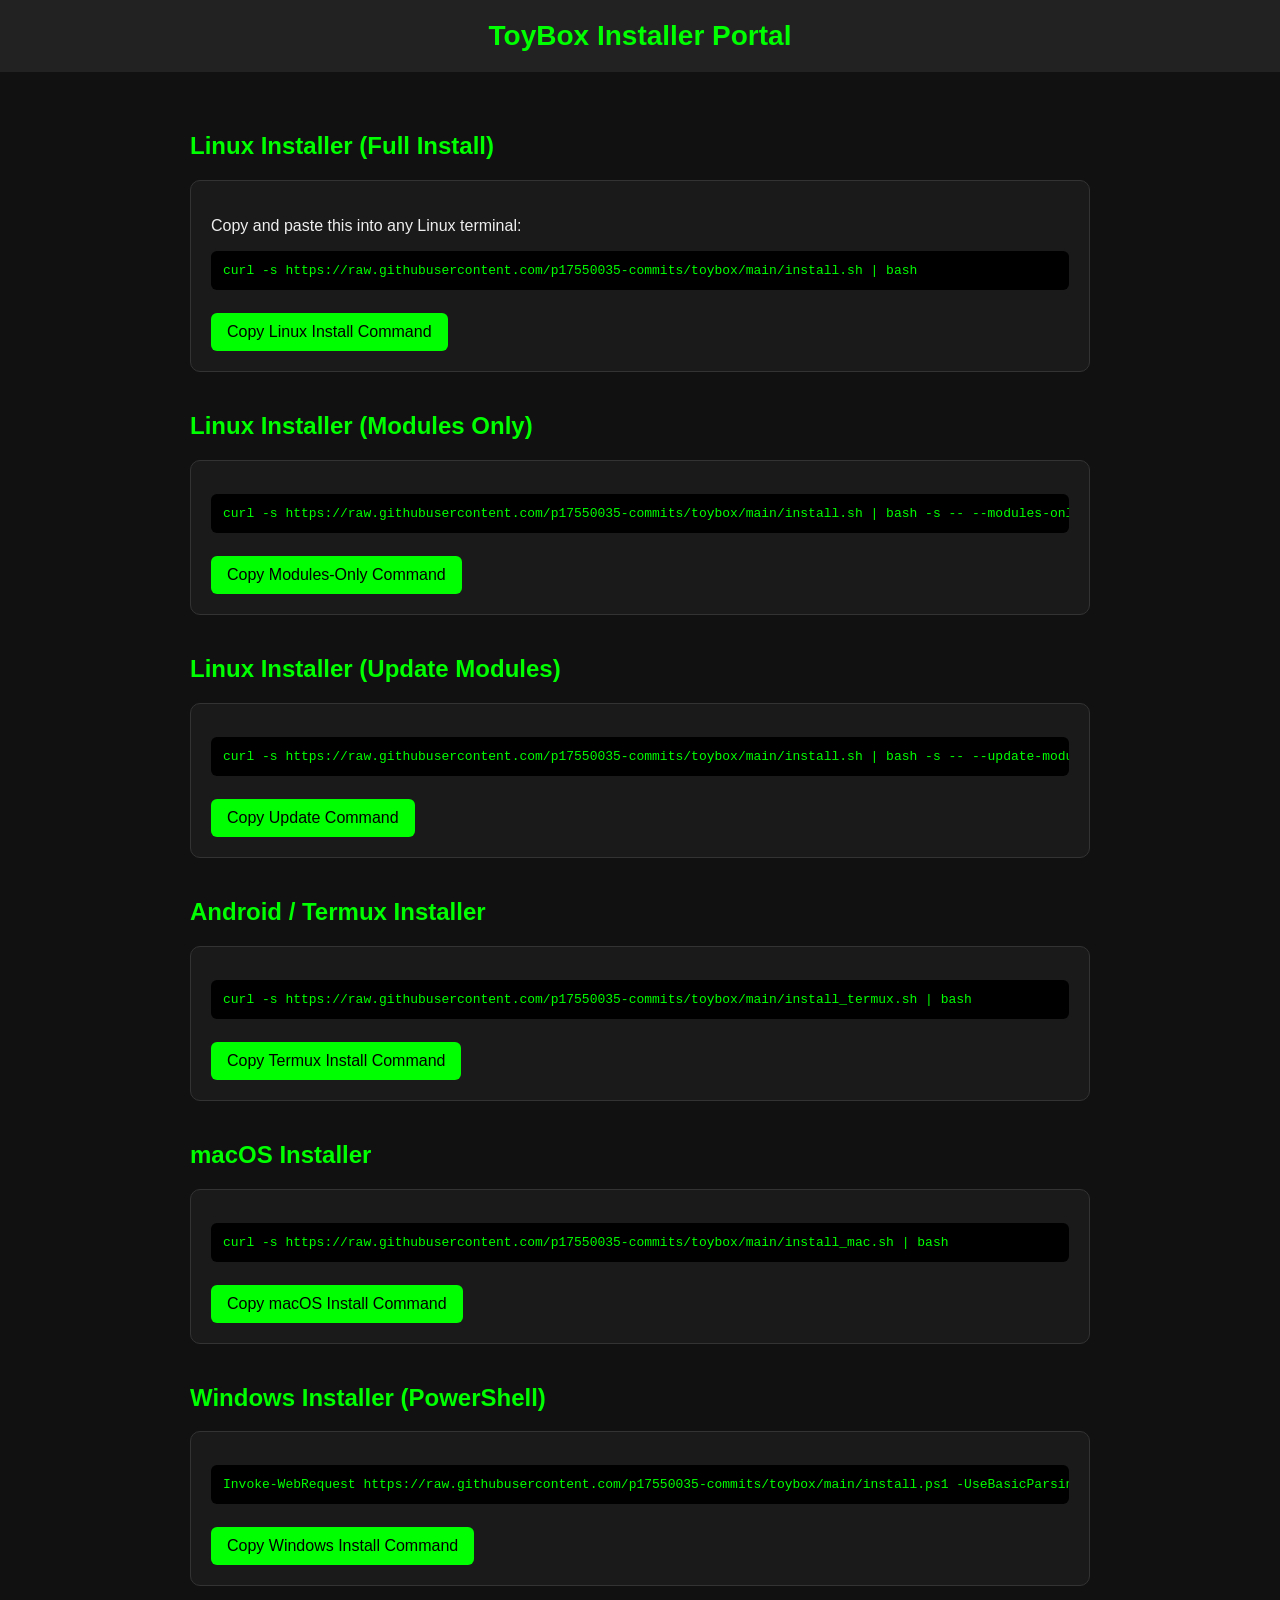
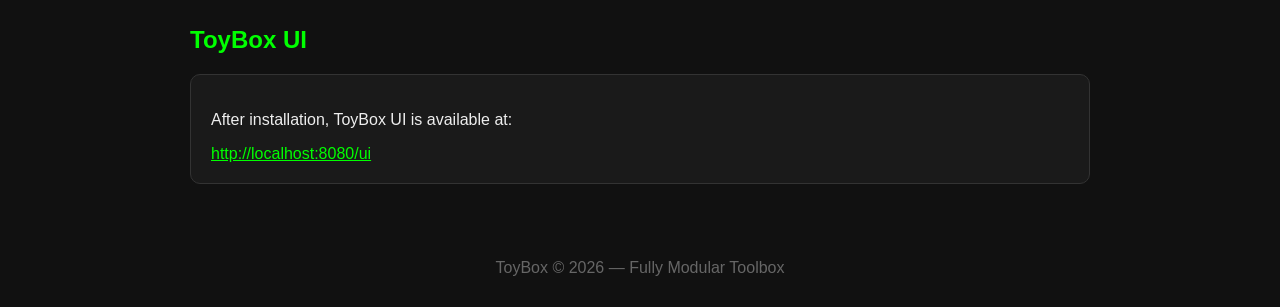
<file: docs/index.html>
<!DOCTYPE html>
<html lang="en">
<head>
<meta charset="UTF-8">
<title>ToyBox Installer Portal</title>
<meta name="viewport" content="width=device-width, initial-scale=1.0">
<style>
    body {
        font-family: Arial, sans-serif;
        background: #111;
        color: #eee;
        margin: 0;
        padding: 0;
    }
    header {
        background: #222;
        padding: 20px;
        text-align: center;
        font-size: 28px;
        font-weight: bold;
        color: #0f0;
    }
    .container {
        padding: 20px;
        max-width: 900px;
        margin: auto;
    }
    h2 {
        color: #0f0;
        margin-top: 40px;
    }
    .block {
        background: #1a1a1a;
        padding: 20px;
        border-radius: 10px;
        margin-bottom: 25px;
        border: 1px solid #333;
    }
    button {
        background: #0f0;
        color: #000;
        padding: 10px 16px;
        border: none;
        border-radius: 6px;
        cursor: pointer;
        font-size: 16px;
        margin-top: 10px;
    }
    button:hover {
        background: #5f5;
    }
    pre {
        background: #000;
        padding: 12px;
        border-radius: 6px;
        overflow-x: auto;
        color: #0f0;
    }
    .footer {
        text-align: center;
        padding: 30px;
        color: #666;
    }
</style>

<script>
function copyText(text) {
    navigator.clipboard.writeText(text);
    alert("Copied to clipboard:\n" + text);
}
</script>

</head>
<body>

<header>ToyBox Installer Portal</header>

<div class="container">

    <h2>Linux Installer (Full Install)</h2>
    <div class="block">
        <p>Copy and paste this into any Linux terminal:</p>
        <pre>curl -s https://raw.githubusercontent.com/p17550035-commits/toybox/main/install.sh | bash</pre>
        <button onclick="copyText('curl -s https://raw.githubusercontent.com/p17550035-commits/toybox/main/install.sh | bash')">
            Copy Linux Install Command
        </button>
    </div>

    <h2>Linux Installer (Modules Only)</h2>
    <div class="block">
        <pre>curl -s https://raw.githubusercontent.com/p17550035-commits/toybox/main/install.sh | bash -s -- --modules-only</pre>
        <button onclick="copyText('curl -s https://raw.githubusercontent.com/p17550035-commits/toybox/main/install.sh | bash -s -- --modules-only')">
            Copy Modules-Only Command
        </button>
    </div>

    <h2>Linux Installer (Update Modules)</h2>
    <div class="block">
        <pre>curl -s https://raw.githubusercontent.com/p17550035-commits/toybox/main/install.sh | bash -s -- --update-modules</pre>
        <button onclick="copyText('curl -s https://raw.githubusercontent.com/p17550035-commits/toybox/main/install.sh | bash -s -- --update-modules')">
            Copy Update Command
        </button>
    </div>

    <h2>Android / Termux Installer</h2>
    <div class="block">
        <pre>curl -s https://raw.githubusercontent.com/p17550035-commits/toybox/main/install_termux.sh | bash</pre>
        <button onclick="copyText('curl -s https://raw.githubusercontent.com/p17550035-commits/toybox/main/install_termux.sh | bash')">
            Copy Termux Install Command
        </button>
    </div>

    <h2>macOS Installer</h2>
    <div class="block">
        <pre>curl -s https://raw.githubusercontent.com/p17550035-commits/toybox/main/install_mac.sh | bash</pre>
        <button onclick="copyText('curl -s https://raw.githubusercontent.com/p17550035-commits/toybox/main/install_mac.sh | bash')">
            Copy macOS Install Command
        </button>
    </div>

    <h2>Windows Installer (PowerShell)</h2>
    <div class="block">
        <pre>Invoke-WebRequest https://raw.githubusercontent.com/p17550035-commits/toybox/main/install.ps1 -UseBasicParsing | Invoke-Expression</pre>
        <button onclick="copyText('Invoke-WebRequest https://raw.githubusercontent.com/p17550035-commits/toybox/main/install.ps1 -UseBasicParsing | Invoke-Expression')">
            Copy Windows Install Command
        </button>
    </div>

    <h2>ToyBox UI</h2>
    <div class="block">
        <p>After installation, ToyBox UI is available at:</p>
        <a href="http://localhost:8080/ui" style="color:#0f0;">http://localhost:8080/ui</a>
    </div>

</div>

<div class="footer">
    ToyBox © 2026 — Fully Modular Toolbox
</div>

</body>
</html>
</file>
